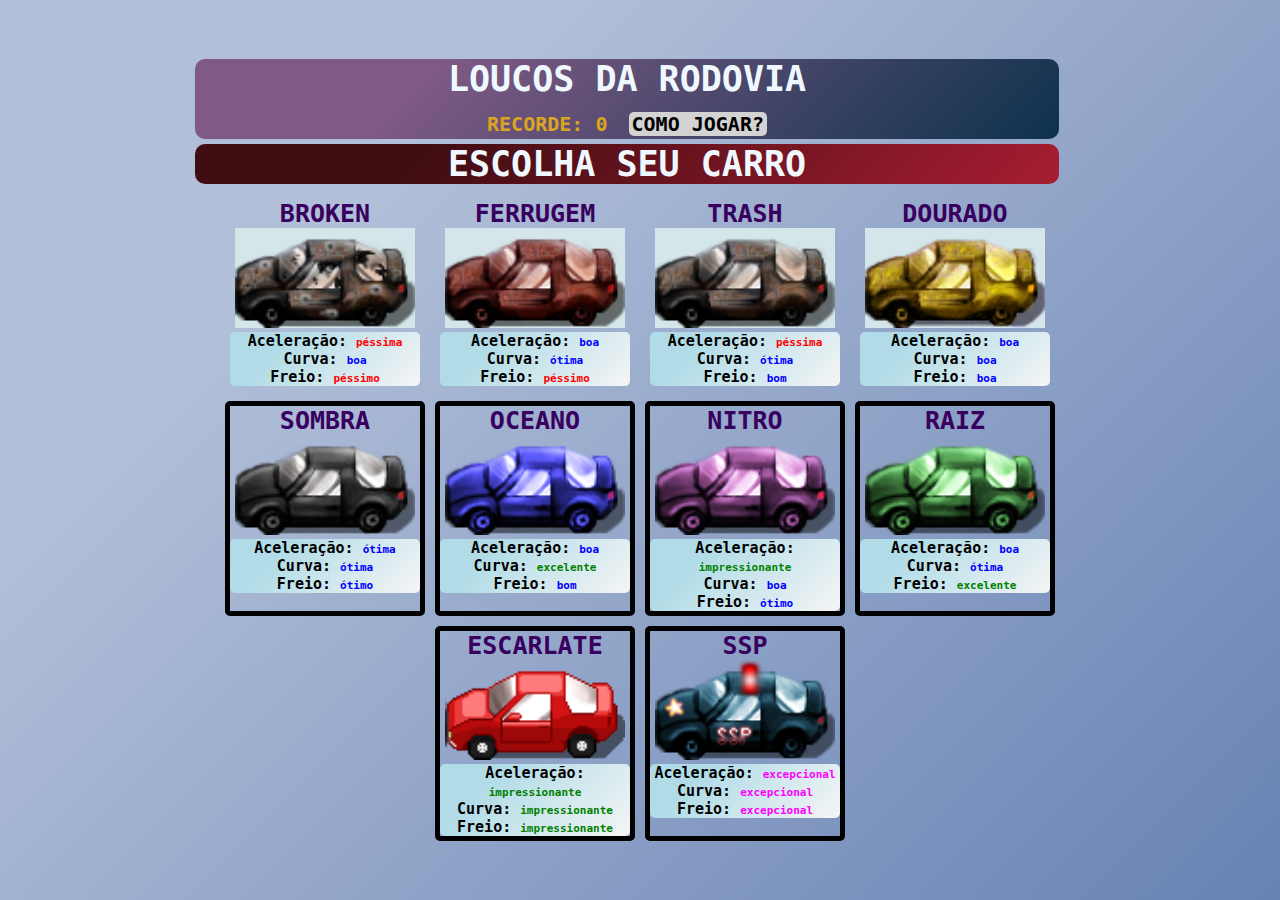
<file: index.html>
<!DOCTYPE html>
<html lang="pt-br">
<head>
    <meta charset="UTF-8">
    <meta http-equiv="X-UA-Compatible" content="IE=edge">
    <meta name="viewport" content="width=device-width, initial-scale=1.0">
    <link rel="stylesheet" href="style.css">
    <link rel="icon" type="image/x-icon" href="imagens/favicon.png">

    <title> Loucos da Rodovia </title>

</head>

<body >

    <div id="telaComoJogar">
        <div id="sobre" class="flex">
            <button id="fechar" onclick="fechar()" >FECHAR</button>
            <br>
            <P class="golden">SOBRE:</P>
            <br>
            <p>Cruze a maior rodovia do país em alta velocidade desviando dos outros veículos </p>
            <p> nos eventos mais aleatórios desta BR maluca.</p>
            <p>Quanto mais tempo você passar sem bater, mais pontos você acumula.</p>
            <br>
            <p class="golden">CONTROLES:</p> 
            <br>
            <div > <p>ACELERAR: <span class="exp">Seta para <strong>cima</strong> do teclado ou tecla W ou o botão de acelerador na tela.</span> </p></div>
            <div > <p>FREIAR: <span class="exp">Seta para baixo do teclado ou tecla S ou o botão de freio na tela.</span> </p> </div>
            <div > <p>MOVER-SE: <span class="exp">Setas para os lados do teclado ou teclas A e D ou o botões de direção na tela.</span> </p> </div>
            <br>
            <p class="golden">NOVOS CARROS:</p>
            <br>
            <p>Quanto mais pontos você tiver, mais carros você desbloqueia.</p>
            <p>Cada carro tem sua própria configuração, mudando a jogabilidade.</p>
            <br>
            <p class="golden">NÍVEIS:</p>
            <br>
            <p>A medida que você cruza a rodovia, os níveis vão mudando, aumentando o desafio</p>
            <p>Cada nível tem seu próprio nome até que você chegue ao nível final "Ad Infinitum"</p>
            <br>
            <p class="golden">EXTRA:</p>
            <br>
            <p>Existe a opção de RETOMAR ao bater o veículo!</p>
            <p>Esta opção só existe para que você conheça os níveis seguintes, caso colida demais.</p>
            <p>Entretanto, é uma opção temporária e ela posiciona o carro no meio novamente, ou seja...</p>
            <p> se tiver um outro carro no centro, ele vai colidir infinitamente e você precisará reiniciar de qualquer forma.</p>
            <p> Mas vale a tentativa retomar a estrada e não perder seus pontos e progresso.</p>
            <p> Ela também pode gerar um Bug de criar um carro num local que não deveria, alterando o jogo</p>
            <p> em algum momemento impróprio, deixando impossível passar por algum obstáculo, mas é sorte. </p>

        </div>
        
        
        

    </div>

    <main class="flex">

        <section id="telaControle" class="flex">

            <div id="controleDeNiveis">
                <p id="nivelAtual">NIVEL 1 -&nbsp</p> <span id="nomeNivel">Carros Lentos</span> 
            </div>

            <div class="flex">

                <div class="controles">
                    <button  id="acima" class="Bcontrole" onmousedown="pressionarBotao('a')" onmouseup="soltarBotao('a')" ontouchstart="pressionarBotao('a')" ontouchend="soltarBotao('a')">
                        <canvas id="canvaAceleradorE" class="canvaDeTecla canvaAcelerador"></canvas>
                        <img id="acelerador" class="imagemDeTecla" src="imagens/acel.png" alt="acelerador">
                    </button>
                    <button id="esquerda" class="Bcontrole" onmousedown="pressionarBotao('e')" onmouseup="soltarBotao('e')" ontouchstart="pressionarBotao('e')" ontouchend="soltarBotao('e')" >
                        <canvas id="canvaEsquerda" class="canvaDeTecla"></canvas>
                        <img id="setaEsquerda" class="imagemDeTecla" src="imagens/setaE.png" alt="seta para a esquerda">
                    </button>
                    <button id="abaixo" class="Bcontrole" onmousedown="pressionarBotao('f')" onmouseup="soltarBotao('f')" ontouchstart="pressionarBotao('f')" ontouchend="soltarBotao('f')">
                        <canvas id="canvaFreioE" class="canvaDeTecla"></canvas>
                        <img id="freio" class="imagemDeTecla" src="imagens/frei.png" alt="freio">
                    </button>
                    <button  id="buzina" class="Bcontrole" onclick="buzinar()" ontouchstart="buzinar()">Buzina</button>
                </div>
        
                <div id="telaDoJogo" >
        
                    <div id="TelaDeBatida">
                        <p id="reiniciar" class="bTransparente">REINICIAR</p>
                        <p id="retomar" class="bTransparente">RETOMAR</p>
                        <p id="outro" class="bTransparente">OUTRO CARRO</p>
                    </div>
          
                </div>
        
                <div class="controles">
                    <button  id="acima" class="Bcontrole" onmousedown="pressionarBotao('a')" onmouseup="soltarBotao('a')" ontouchstart="pressionarBotao('a')" ontouchend="soltarBotao('a')">
                        <canvas id="canvaAceleradorD" class="canvaDeTecla canvaAcelerador"></canvas>
                        <img id="acelerador" class="imagemDeTecla" src="imagens/acel.png" alt="acelerador">
                    </button>
                    <button id="direita" class="Bcontrole" onmousedown="pressionarBotao('d')" onmouseup="soltarBotao('d')" ontouchstart="pressionarBotao('d')" ontouchend="soltarBotao('d')">
                        <canvas id="canvaDireita" class="canvaDeTecla"></canvas>
                        <img id="setaDireita" class="imagemDeTecla" src="imagens/setaD.png" alt="seta para a direita">
                    </button>
                    <button id="abaixo" class="Bcontrole" onmousedown="pressionarBotao('f')" onmouseup="soltarBotao('f')" ontouchstart="pressionarBotao('f')" ontouchend="soltarBotao('f')">
                        <canvas id="canvaFreioD" class="canvaDeTecla"></canvas>
                        <img id="freio" class="imagemDeTecla" src="imagens/frei.png" alt="freio">
                    </button>
                    <button  id="pause" class="Bcontrole" onclick="pausar()" ontouchstart="pausar()">pausa</button>
                </div>
    
            </div>

        </section>

        <div id="telaInicial" >

            
            <p id="titulo" class="radios">
                LOUCOS DA RODOVIA
                <br>      
            <span>RECORDE: </span> <span id="recorde">0</span> <span id="instrucoes" onclick="abrir()">COMO JOGAR?</span>
            </p>

            <p id="escolhaP" class="radios">ESCOLHA SEU CARRO</p>

            <p id="iniciar" class="radios">INICIAR JOGO</p>

            <div id="selecao" class="flex">

                <div id="broken" class="blocoCarro aberto">
                    <p class="nomeCarro"> BROKEN </p>
                    <img src="imagens/CarroBrokenEscolha.png" alt="Carro Trash">
                    <div class="config">
                        <p>Aceleração: <span class="red">péssima</span> </p>
                        <p>Curva: <span class="blue">boa</span> </p>
                        <p>Freio: <span class="red">péssimo</span> </p>
                    </div>
                </div>

                <div id="ferrugem" class="blocoCarro aberto">
                    <p class="nomeCarro"> FERRUGEM </p>
                    <img src="imagens/CarroFerrugemEscolha.png" alt="Carro Trash">
                    <div class="config">
                        <p>Aceleração: <span class="blue">boa</span> </p>
                        <p>Curva: <span class="blue">ótima</span> </p>
                        <p>Freio: <span class="red">péssimo</span> </p>
                    </div>
                </div>

                <div id="trash" class="blocoCarro aberto">
                    <p class="nomeCarro"> TRASH </p>
                    <img src="imagens/CarroTrashEscolha.png" alt="Carro Trash">
                    <div class="config">
                        <p>Aceleração: <span class="red">péssima</span> </p>
                        <p>Curva: <span class="blue">ótima</span> </p>
                        <p>Freio: <span class="blue">bom</span> </p>
                    </div>
                </div>

                <div id="dourado" class="blocoCarro aberto">
                    <p class="nomeCarro"> DOURADO </p>
                    <img src="imagens/CarroOuroEscolha.png" alt="Carro Trash">
                    <div class="config">
                        <p>Aceleração: <span class="blue">boa</span> </p>
                        <p>Curva: <span class="blue">boa</span> </p>
                        <p>Freio: <span class="blue">boa</span> </p>
                    </div>
                </div>

                <div id="sombra" onmouseover="exibirBloqueio(350, this.id)" class="blocoCarro bloqueado">
                    <p class="nomeCarro"> SOMBRA </p>
                    <img src="imagens/CarroPretoEscolha.png" alt="Carro Trash">
                    <div class="config">
                        <p>Aceleração: <span class="blue">ótima</span> </p>
                        <p>Curva: <span class="blue">ótima</span> </p>
                        <p>Freio: <span class="blue">ótimo</span> </p>
                    </div>
                </div>

                <div id="oceano" onmouseover="exibirBloqueio(350, this.id)" class="blocoCarro bloqueado">
                    <p class="nomeCarro"> OCEANO </p>
                    <img src="imagens/CarroAzulEscolha.png" alt="Carro Trash">
                    <div class="config">
                        <p>Aceleração: <span class="blue">boa</span> </p>
                        <p>Curva: <span class="green">excelente</span> </p>
                        <p>Freio: <span class="blue">bom</span> </p>
                    </div>
                </div>

                <div id="nitro" onmouseover="exibirBloqueio(350, this.id)" class="blocoCarro bloqueado">
                    <p class="nomeCarro"> NITRO </p>
                    <img src="imagens/CarroRoxoEscolha.png" alt="Carro Trash">
                    <div class="config">
                        <p>Aceleração: <span class="green">impressionante</span> </p>
                        <p>Curva: <span class="blue">boa</span> </p>
                        <p>Freio: <span class="blue">ótimo</span> </p>
                    </div>
                </div>

                <div id="raiz" onmouseover="exibirBloqueio(350, this.id)" class="blocoCarro bloqueado">
                    <p class="nomeCarro"> RAIZ </p>
                    <img src="imagens/CarroVerdeEscolha.png" alt="Carro Trash">
                    <div class="config">
                        <p>Aceleração: <span class="blue">boa</span> </p>
                        <p>Curva: <span class="blue">ótima</span> </p>
                        <p>Freio: <span class="green">excelente</span> </p>
                    </div>
                </div>

                <div id="escarlate" onmouseover="exibirBloqueio(1000, this.id)" class="blocoCarro bloqueado">
                    <p class="nomeCarro"> ESCARLATE </p>
                    <img src="imagens/CarroVermelhoEscolha.png" alt="Carro Trash">
                    <div class="config">
                        <p>Aceleração: <span class="green">impressionante</span> </p>
                        <p>Curva: <span class="green">impressionante</span> </p>
                        <p>Freio: <span class="green">impressionante</span> </p>
                    </div>
                </div>

                <div id="ssp" onmouseover="exibirBloqueio(2000, this.id)" class="blocoCarro bloqueado">
                    <p class="nomeCarro"> SSP </p>
                    <img src="imagens/CarroPolicialEscolha.png" alt="Carro Trash">
                    <div class="config">
                        <p>Aceleração: <span class="gold">excepcional</span> </p>
                        <p>Curva: <span class="gold">excepcional</span> </p>
                        <p>Freio: <span class="gold">excepcional</span> </p>
                    </div>
                </div>
                <!--
                <div class="des">
                    <p>Desbloqueia com</p>
                    <p>2000 pontos</p>    
                </div>-->
                
            </div>
  
        </div>

    </main>

</body>

<script src="index.js"></script>
<script src="gameFunction.js"></script>
<script src="carGame.js"></script>
<script src="controladorDeNiveis.js"></script>
<script src="niveis.js"></script>

</html>
</file>
<file: style.css>
*{
    padding: 0;
    margin: 0;
    border: 0;
    outline: 0;
    text-decoration: none;
    font-family:monospace;
    font-weight: bolder;
}

.flex{
    display: flex;
    flex-wrap: wrap;
    flex-direction: row;
    align-content: center;
    justify-content: center;
}

main{
    min-width: 100vw;
    min-height: 100vh;
    background-image: linear-gradient(315deg, #6782B4 0%, #B1BFD8 74%);
}

#telaDoJogo{
    width: 300px;
    height: 300px;
    background-color: blue;
    display: none;
    justify-content: center;
    align-items: center;

}

canvas {
    margin: 0;
    border: 1px solid #d3d3d3;
    background-color: #f1f1f1;
}

#telaControle{
    flex-direction: column;
}

#controleDeNiveis{
    display: none;
    align-items: center;
    position: absolute;
    top: 0;
    margin:auto;
    padding-left: 15px;
    padding-right: 15px;
    font-size: 25px;
    border-radius: 10px;
    border: 1px;
    color: aliceblue;
    background-image: linear-gradient(315deg, #A71D31 0%, #3F0D12 74%); 
    margin: 5px;
}

#controleDeNiveis > span{
    padding-left: 5px;
    font-size: 15px;
}

#TelaDeBatida{
    flex-direction: column;
    position: absolute;
    display: none;
    flex-wrap: wrap;
    align-items: center;
}

.bTransparente{
    width: fit-content ;
    border-radius: 5px;
    background-color: crimson;
    border: 1px solid darkred;
    color: aliceblue;
    padding: 5px;
    margin: 5px;
    cursor: pointer;
    width: 100px;
    text-align: center;
    opacity: 0.5;
}

.bTransparente:hover{
    opacity: 1;
}

.imagemDeTecla{
    width: 30px;
    height: 30px;
    padding-top: 8px;
    pointer-events: none;
    display: none;
}

.canvaDeTecla{
    background-color: unset;
    border: unset;
    padding: 8px;
}

#acelerador{
    height: 48px;
    width: 25px;
    padding-top: 0;
}

.canvaAcelerador{
    padding: 0px 0px 0px 11px; /* cima direita abaixo esquerda*/
}

#setaEsquerda{
    -moz-transform: scaleX(-1);
    -o-transform: scaleX(-1);
    -webkit-transform: scaleX(-1);
    transform: scaleX(-1);
}

.controles{
    display: none;
    flex-direction: column;
    justify-content: center;
}


.Bcontrole{
    background-image: linear-gradient(315deg, #000000 0%, #414141 74%); 
    box-shadow:0 3px 0 black;
    margin-top: 10px;
    margin-bottom: 10px;
    width: 50px;
    height: 50px;
    border-radius: 10px;
    border: 2px solid black;
    color: white;
}

.Bcontrole:active{
    position:relative;
    top:3px;
    box-shadow:none;
}

#telaInicial{
    text-align: center;
    font-size: 20px;
}

#titulo{
    background-image: linear-gradient(315deg, #0D324D 0%, #7F5A85 74%);
}

#titulo > span{
    font-size: 20px;
    color: goldenrod;
}

#instrucoes{
    cursor: pointer;
    background-color: #d3d3d3;
    border-radius: 5px;
    padding-left: 3px;
    padding-right: 3px;
    color: #000000 !important
}

#telaComoJogar{
    color: white;
    font-size: 20px;
    display: none;
    background-color: rgb(0, 0, 0, 0.5);
    position: absolute;
    width: 100vw;
    height: fit-content;
    justify-content: center;
    align-items: center;
}

#sobre{
    margin: 20px;
    display: flex;
    flex-direction: column;
    background-color: #0D324D;
    border-radius: 10px;
    padding: 10px;
    text-align:center
}

.exp{
    font-size: 20px;
}

#escolhaP{
    background-image: linear-gradient(315deg, #A71D31 0%, #3F0D12 74%);
}

#iniciar{
    display: none;
    background-image: linear-gradient(315deg, #F53803 0%, #F5D020 74%);
    cursor: pointer;
}

.radios{
    font-size: 35px;
    border-radius: 10px;
    border: 1px;
    color: aliceblue;
    width: 96%;
    margin: 5px;
}

#iniciar:hover{
    background-color: rgb(252, 193, 44);
    color: red;
}

#selecao{
    max-width: 900px;
}

.blocoCarro{
    font-size: 15px;
    width: 190px;
    margin: 5px;
    text-align: center;
    cursor: pointer;
    border-radius: 5px;
}

.aberto{
    padding: 5px;
}

.bloqueado{
    padding: 0;
    border: 5px solid black;
}

.aberto:hover{
    background-color:aliceblue;
}

.bloqueado:hover{
    background-color:red;
}

.blocoCarro > img{
    width: 180px;
    height: 100px;
}

.config{
    background-image: linear-gradient(315deg, #f5f5f5 0%, #b1dce7 74%);
    border-radius: 5px;
}

span{
    font-size: 11px;
}

.nomeCarro{
    font-size: 25px;
    font-weight: bold;
    color: rgb(56, 0, 95);
}

.red{
    color: red;
}

.blue{
    color: blue;
}

.green{
    color: green;
}

.yellow{
    color: white;
    
    /*color:darkorange;*/
}

.gold{
    color:fuchsia;
}

.golden{
    /*color: yellow;*/
    color: goldenrod;
}

.Bloqueio{
    border: 5px solid black;
}

.des{
    background-image: linear-gradient(315deg, #000000 0%, #414141 74%); 
    box-shadow:0 3px 0 black;
    border-radius: 5px;
    color: goldenrod;
    padding: 5px;
    height: fit-content;
    width: fit-content;
    margin: 5px;
}

#fechar{
    font-size: 20px;
    padding: 5px;
    border-radius: 5px;
    margin: 10px;
    cursor: pointer;
}

#fechar:hover{
    background-color: goldenrod;
    color: red;
}
</file>
